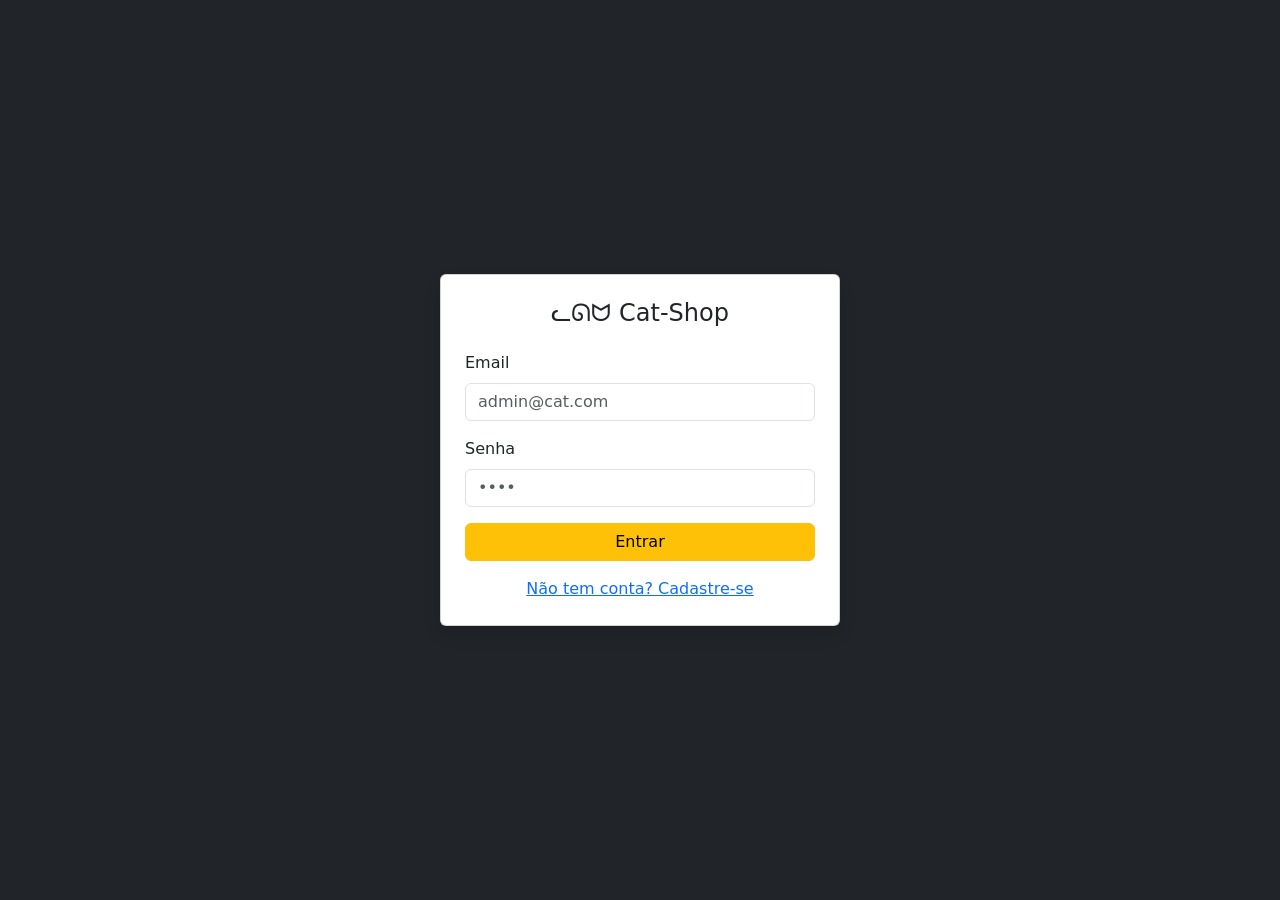
<file: frontend/categorias/index.html>
<!doctype html>
<html lang="pt-BR">
  <head>
    <meta charset="UTF-8" />
    <meta name="viewport" content="width=device-width, initial-scale=1.0" />
    <title>Categorias</title>

    <link
      rel="stylesheet"
      href="https://cdn.jsdelivr.net/npm/bootstrap@5.3.3/dist/css/bootstrap.min.css"
    />
    <link rel="stylesheet" href="index.css" />
  </head>

  <div
    id="toastContainer"
    class="position-fixed top-0 end-0 p-3"
    style="z-index: 9999"
  ></div>
  <script src="../toast.js"></script>
  <script src="../config.js"></script>

  <div class="modal fade" id="modalExcluir" tabindex="-1">
    <div class="modal-dialog">
      <div class="modal-content">
        <div class="modal-header">
          <h5 class="modal-title">Confirmar exclusão</h5>
          <button
            type="button"
            class="btn-close"
            data-bs-dismiss="modal"
          ></button>
        </div>
        <div class="modal-body">
          <p id="modalExcluirTexto"></p>
        </div>
        <div class="modal-footer">
          <button
            type="button"
            class="btn btn-secondary"
            data-bs-dismiss="modal"
          >
            Cancelar
          </button>
          <button type="button" class="btn btn-danger" id="btnConfirmarExcluir">
            Confirmar
          </button>
        </div>
      </div>
    </div>
  </div>

  <script src="https://cdn.jsdelivr.net/npm/bootstrap@5.3.3/dist/js/bootstrap.bundle.min.js"></script>
  <body>
    <header class="bg-dark text-white p-3 mb-4 shadow-sm">
      <div class="container d-flex justify-content-between align-items-center">
        <h3 class="m-0">ᓚᘏᗢ Categorias</h3>
        <nav class="d-flex gap-2">
          <a href="criar/criar.html" class="btn btn-warning btn-sm"
            >+ Nova Categoria</a
          >

          <a href="../produtos/index.html" class="btn btn-warning btn-sm"
            >Voltar</a
          >
        </nav>
      </div>
    </header>

    <main class="container">
      <ul id="lista" class="list-group shadow-sm"></ul>
    </main>

    <script src="https://code.jquery.com/jquery-3.7.1.min.js"></script>
    <script src="index.js"></script>
  </body>
</html>
</file>
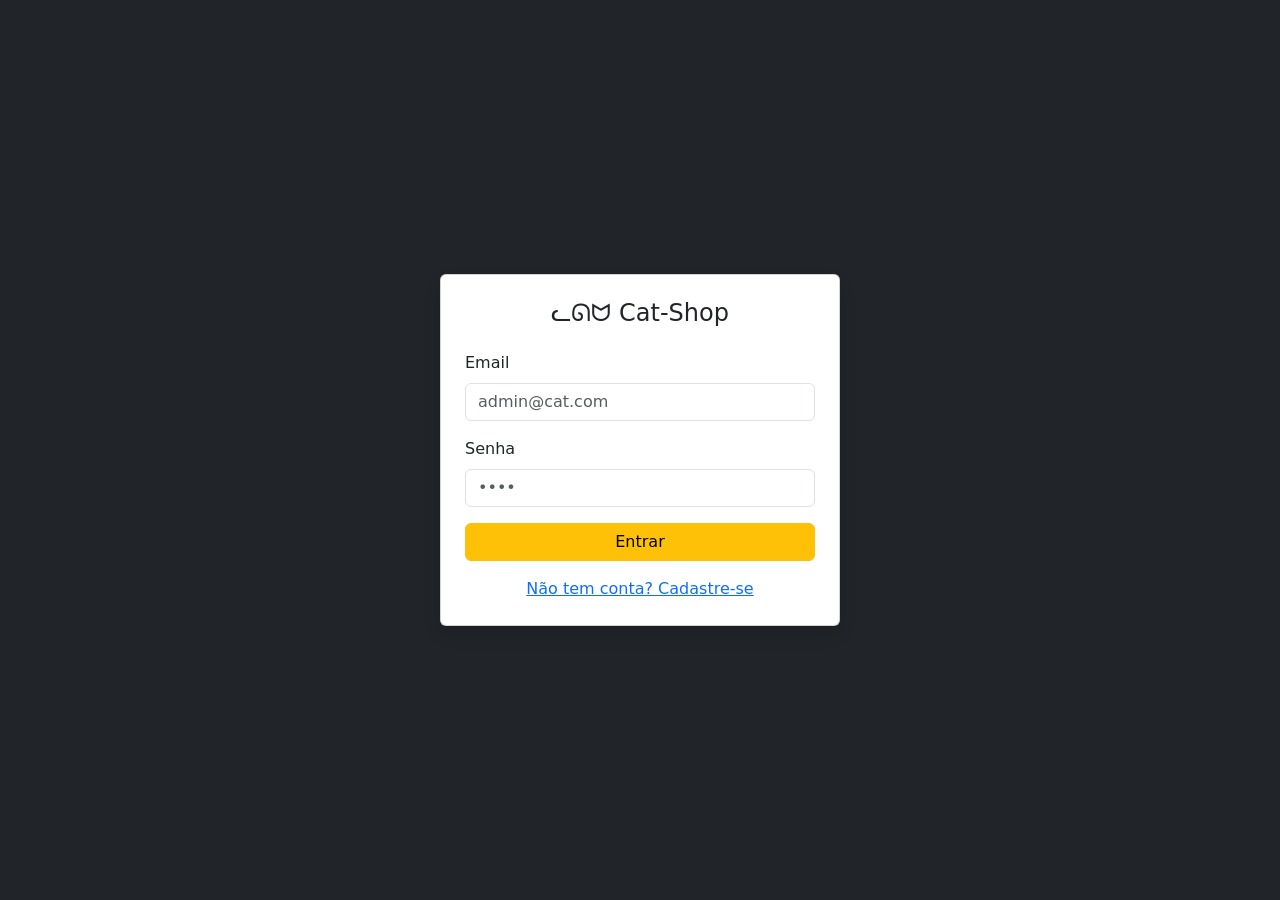
<file: frontend/produtos/index.html>
<!doctype html>
<html lang="pt-BR">
  <head>
    <meta charset="UTF-8" />
    <meta name="viewport" content="width=device-width, initial-scale=1.0" />
    <title>Cat-shop</title>

    <link
      rel="stylesheet"
      href="https://cdn.jsdelivr.net/npm/bootstrap@5.3.3/dist/css/bootstrap.min.css"
    />
    <link rel="stylesheet" href="index.css" />
  </head>

  <div class="modal fade" id="modalExcluir" tabindex="-1">
    <div class="modal-dialog">
      <div class="modal-content">
        <div class="modal-header">
          <h5 class="modal-title">Confirmar exclusão</h5>
          <button
            type="button"
            class="btn-close"
            data-bs-dismiss="modal"
          ></button>
        </div>
        <div class="modal-body">
          <p id="modalExcluirTexto"></p>
        </div>
        <div class="modal-footer">
          <button
            type="button"
            class="btn btn-secondary"
            data-bs-dismiss="modal"
          >
            Cancelar
          </button>
          <button type="button" class="btn btn-danger" id="btnConfirmarExcluir">
            Confirmar
          </button>
        </div>
      </div>
    </div>
  </div>

  <script src="https://cdn.jsdelivr.net/npm/bootstrap@5.3.3/dist/js/bootstrap.bundle.min.js"></script>

  <body>
    <header class="bg-dark text-white p-3 mb-4 shadow-sm">
      <div class="container d-flex justify-content-between align-items-center">
        <h3 class="m-0">ᓚᘏᗢ Cat-Shop</h3>
        <nav class="menu">
          <a href="criar/criar.html" class="btn btn-warning btn-sm"
            >+ Adicionar Produto</a
          >
          <a href="../categorias/index.html" class="btn btn-info btn-sm"
            >& Categorias</a
          >
        </nav>
      </div>
    </header>

    <div class="container mb-3">
      <input id="busca" class="form-control" placeholder="Buscar produto..." />
    </div>

    <div class="container">
      <ul id="lista" class="list-group shadow-sm"></ul>
    </div>

    <div class="mt-3 d-flex justify-content-center gap-3">
      <button id="anterior" class="btn btn-secondary">Anterior</button>

      <span id="paginaInfo"></span>

      <button id="proximo" class="btn btn-secondary">Próximo</button>
    </div>

    <footer class="text-center bg-dark text-white p-3 mt-5">
      <span class="m-0">ᓚᘏᗢ A melhor Pet-shop para gatos do Brasil!!</span>
    </footer>

    <script src="https://code.jquery.com/jquery-3.7.1.min.js"></script>
    <script src="../config.js"></script>
    <script src="index.js"></script>
  </body>
</html>
</file>
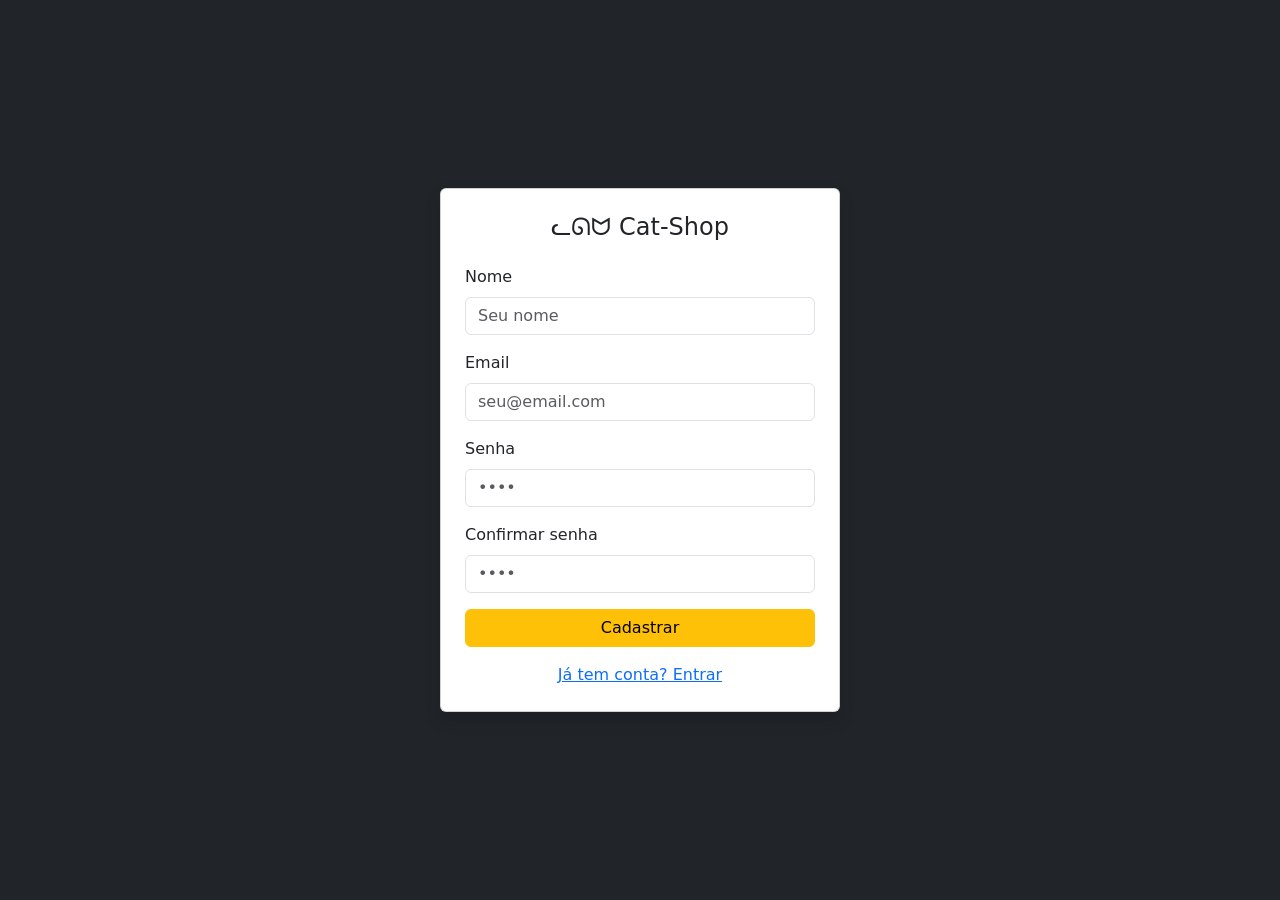
<file: frontend/cadastro.html>
<!doctype html>
<html lang="pt-BR">
  <head>
    <meta charset="UTF-8" />
    <meta name="viewport" content="width=device-width, initial-scale=1.0" />
    <title>Cadastro</title>
    <link
      rel="stylesheet"
      href="https://cdn.jsdelivr.net/npm/bootstrap@5.3.3/dist/css/bootstrap.min.css"
    />
  </head>

  <div
    id="toastContainer"
    class="position-fixed top-0 end-0 p-3"
    style="z-index: 9999"
  ></div>

  <script src="https://cdn.jsdelivr.net/npm/bootstrap@5.3.3/dist/js/bootstrap.bundle.min.js"></script>
  <script src="toast.js"></script>
  <script src="config.js"></script>

  <body class="bg-dark d-flex justify-content-center align-items-center vh-100">
    <div class="card p-4 shadow" style="width: 100%; max-width: 400px">
      <h4 class="text-center mb-4">ᓚᘏᗢ Cat-Shop</h4>

      <div class="mb-3">
        <label class="form-label">Nome</label>
        <input
          type="text"
          id="nome"
          class="form-control"
          placeholder="Seu nome"
        />
      </div>
      <div class="mb-3">
        <label class="form-label">Email</label>
        <input
          type="email"
          id="email"
          class="form-control"
          placeholder="seu@email.com"
        />
      </div>
      <div class="mb-3">
        <label class="form-label">Senha</label>
        <input
          type="password"
          id="senha"
          class="form-control"
          placeholder="••••"
        />
      </div>
      <div class="mb-3">
        <label class="form-label">Confirmar senha</label>
        <input
          type="password"
          id="confirmarSenha"
          class="form-control"
          placeholder="••••"
        />
      </div>

      <button id="btnCadastrar" class="btn btn-warning w-100">Cadastrar</button>

      <div class="text-center mt-3">
        <a href="login.html">Já tem conta? Entrar</a>
      </div>
    </div>

    <script src="https://code.jquery.com/jquery-3.7.1.min.js"></script>
    <script src="cadastro.js"></script>
  </body>
</html>
</file>
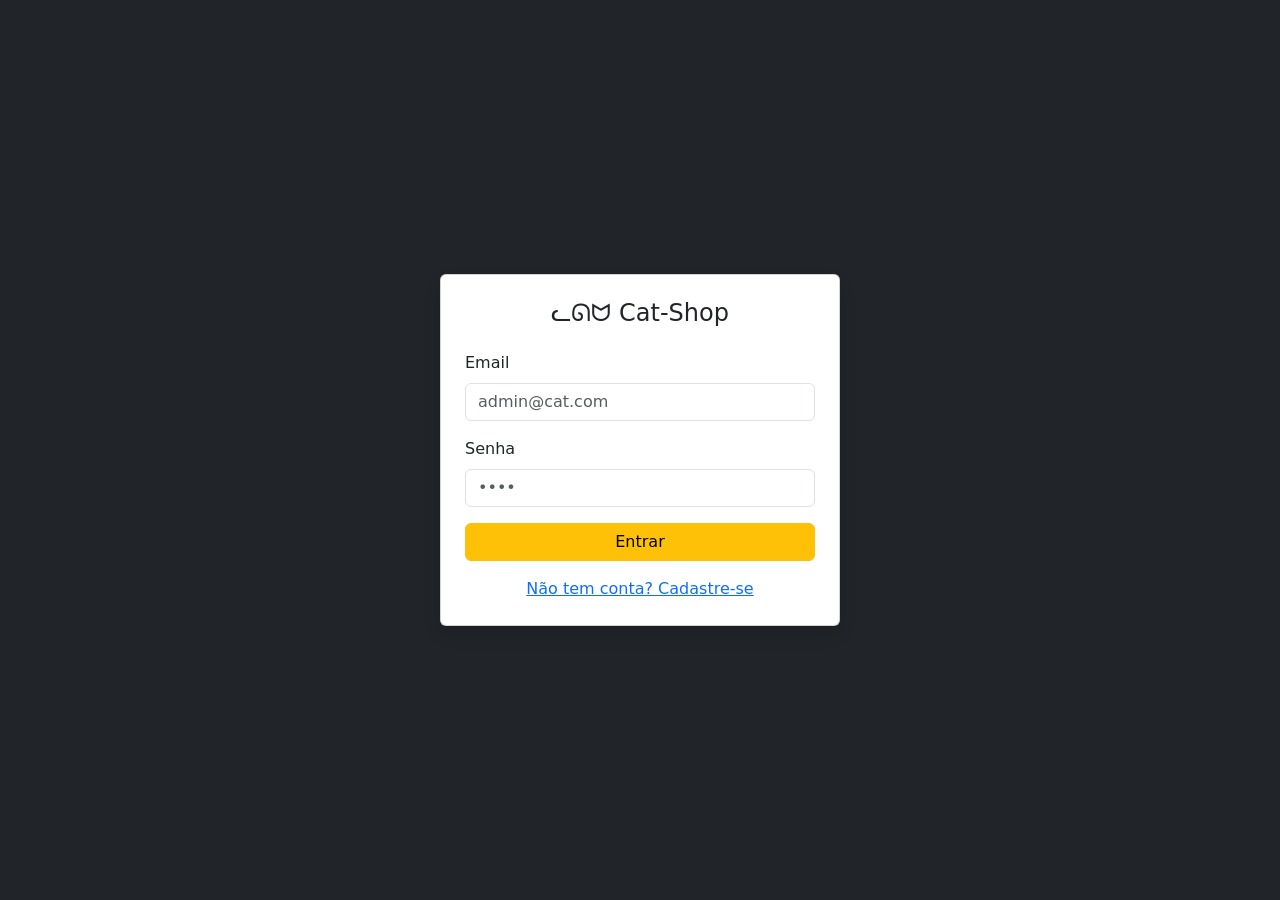
<file: frontend/login.html>
<!doctype html>
<html lang="pt-BR">
  <head>
    <meta charset="UTF-8" />
    <meta name="viewport" content="width=device-width, initial-scale=1.0" />
    <title>Login</title>
    <link
      rel="stylesheet"
      href="https://cdn.jsdelivr.net/npm/bootstrap@5.3.3/dist/css/bootstrap.min.css"
    />
  </head>

  <div
    id="toastContainer"
    class="position-fixed top-0 end-0 p-3"
    style="z-index: 9999"
  ></div>

  <script src="https://cdn.jsdelivr.net/npm/bootstrap@5.3.3/dist/js/bootstrap.bundle.min.js"></script>
  <script src="toast.js"></script>
  <script src="config.js"></script>

  <body class="bg-dark d-flex justify-content-center align-items-center vh-100">
    <div class="card p-4 shadow" style="width: 100%; max-width: 400px">
      <h4 class="text-center mb-4">ᓚᘏᗢ Cat-Shop</h4>

      <div class="mb-3">
        <label class="form-label">Email</label>
        <input
          type="email"
          id="email"
          class="form-control"
          placeholder="admin@cat.com"
        />
      </div>
      <div class="mb-3">
        <label class="form-label">Senha</label>
        <input
          type="password"
          id="senha"
          class="form-control"
          placeholder="••••"
        />
      </div>
      <button id="btnLogin" class="btn btn-warning w-100">Entrar</button>
      <div class="text-center mt-3">
        <a href="cadastro.html">Não tem conta? Cadastre-se</a>
      </div>
    </div>

    <script src="https://code.jquery.com/jquery-3.7.1.min.js"></script>
    <script src="login.js"></script>
  </body>
</html>
</file>
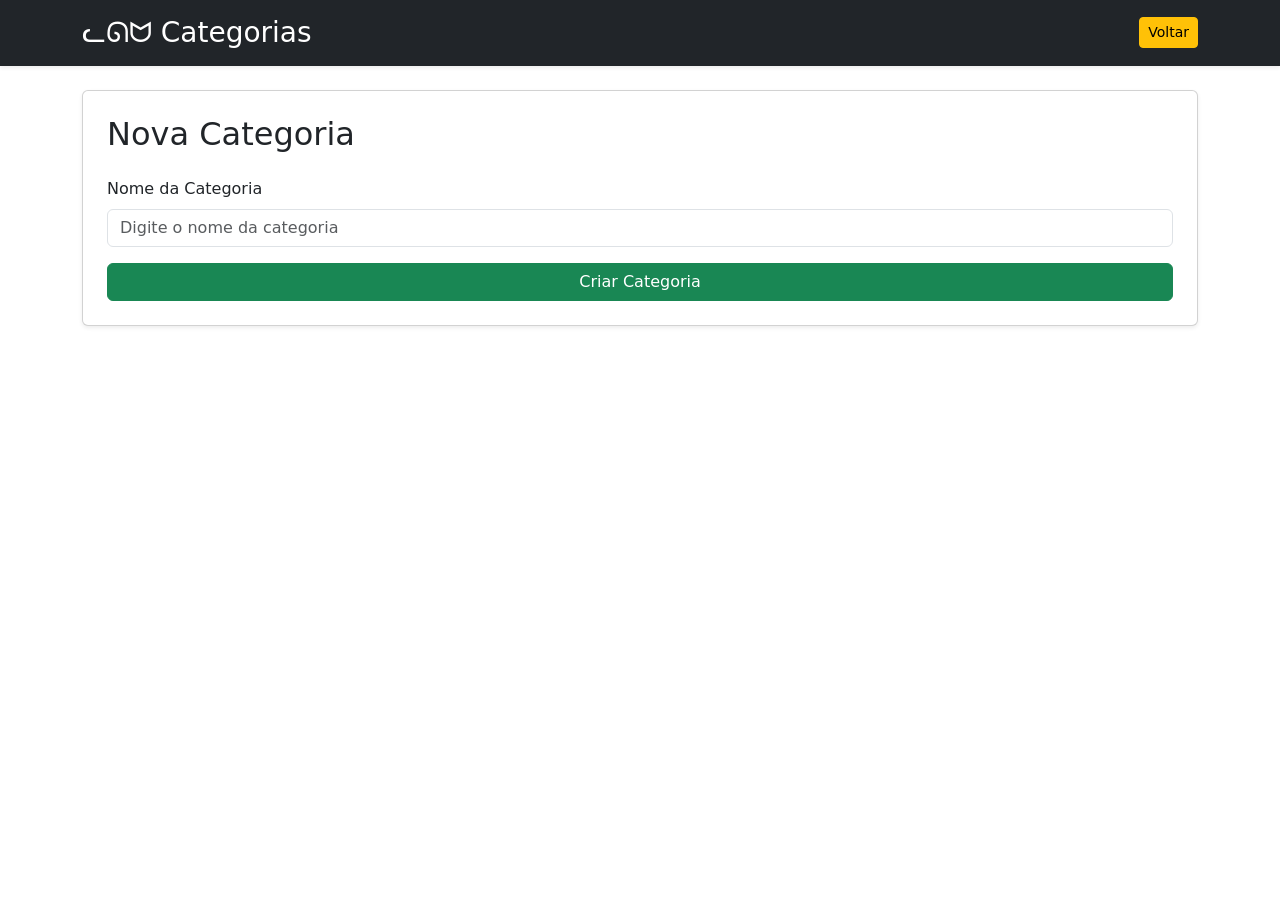
<file: frontend/categorias/criar/criar.html>
<!doctype html>
<html lang="pt-BR">
  <head>
    <meta charset="UTF-8" />
    <meta name="viewport" content="width=device-width, initial-scale=1.0" />
    <title>Criar Categoria</title>

    <link
      rel="stylesheet"
      href="https://cdn.jsdelivr.net/npm/bootstrap@5.3.3/dist/css/bootstrap.min.css"
    />
  </head>

  <div
    id="toastContainer"
    class="position-fixed top-0 end-0 p-3"
    style="z-index: 9999"
  ></div>
  <script src="../../toast.js"></script>
  <script src="../../config.js"></script>

  <body>
    <header class="bg-dark text-white p-3 mb-4 shadow-sm">
      <div class="container d-flex justify-content-between align-items-center">
        <h3 class="m-0">ᓚᘏᗢ Categorias</h3>
        <a href="../index.html" class="btn btn-warning btn-sm">Voltar</a>
      </div>
    </header>

    <main class="container">
      <div class="card shadow-sm p-4">
        <h2 class="mb-4">Nova Categoria</h2>

        <form id="formCategoria">
          <div class="mb-3">
            <label class="form-label">Nome da Categoria</label>

            <input
              type="text"
              class="form-control"
              id="nome"
              placeholder="Digite o nome da categoria"
            />
          </div>
          <button class="btn btn-success w-100">Criar Categoria</button>
        </form>
      </div>
    </main>

    <script src="https://code.jquery.com/jquery-3.7.1.min.js"></script>
    <script src="criar.js"></script>
  </body>
</html>
</file>
<file: frontend/categorias/index.css>
.list-group-item {
  transition: 0.2s;
}

.list-group-item:hover {
  transform: scale(1.01);
}
</file>
<file: frontend/produtos/index.css>
header {
  width: 100%;
}

.menu a {
  text-decoration: none;
}

.list-group-item {
  transition: 0.2s;
}

.list-group-item:hover {
  transform: scale(1.01);
}
</file>
